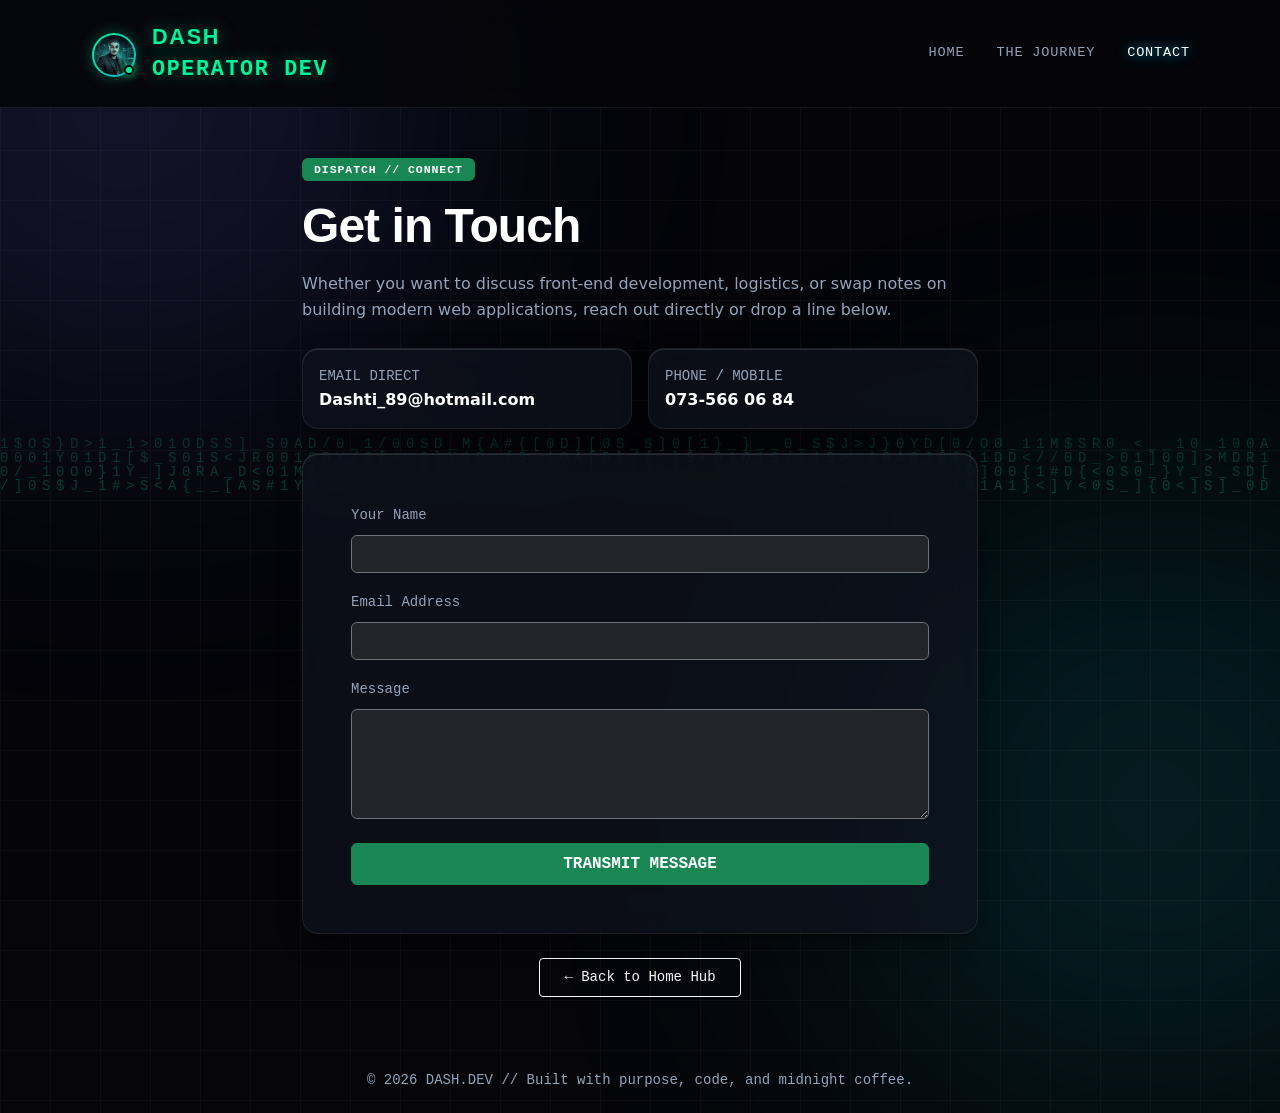
<file: pages/contact.html>
<!DOCTYPE html>
<html lang="en">

<head>
    <meta charset="UTF-8">
    <meta name="viewport" content="width=device-width, initial-scale=1.0">
    <title>Dash | Contact & Dispatch</title>
    <link href="https://cdn.jsdelivr.net/npm/bootstrap@5.3.3/dist/css/bootstrap.min.css" rel="stylesheet">
    <link rel="stylesheet" href="../styles/styles.css">
</head>

<body>
    <!-- Matrix Digital Rain Canvas Background -->
    <canvas id="matrix-canvas"></canvas>

    <!-- Ambient Nebula Glow Orbs -->
    <div class="ambient-orb orb-purple"></div>
    <div class="ambient-orb orb-cyan"></div>

    <!-- Navigation Bar -->
    <nav class="navbar navbar-expand-lg navbar-dark sticky-top">
        <div class="container">
            <a class="navbar-brand fw-bold d-flex align-items-center gap-3" href="../index.html">
                <div class="hud-avatar-wrapper">
                    <img src="../images/me.jpg" alt="Dash" class="hud-avatar">
                    <span class="status-dot"></span>
                </div>
                <div class="d-flex flex-column">
                    <span class="brand-name">DASH<span class="text-cyan"></span></span>
                    <span class="brand-subtitle mono-text">OPERATOR DEV</span>
                </div>
            </a>
            <button class="navbar-toggler" type="button" data-bs-toggle="collapse" data-bs-target="#navbarNav">
                <span class="navbar-toggler-icon"></span>
            </button>
            <div class="collapse navbar-collapse justify-content-end" id="navbarNav">
                <ul class="navbar-nav gap-3">
                    <li class="nav-item"><a class="nav-link" href="../index.html">Home</a></li>
                    <li class="nav-item"><a class="nav-link" href="journey.html">The Journey</a></li>
                    <li class="nav-item"><a class="nav-link active" href="contact.html">Contact</a></li>
                </ul>
            </div>
        </div>
    </nav>

    <!-- Main Contact Section -->
    <main class="container my-5" style="max-width: 700px;">
        <div class="mb-4">
            <span class="badge bg-success mb-3">DISPATCH // CONNECT</span>
            <h1 class="display-5 fw-bold mb-3 text-white">Get in Touch</h1>
            <p class="text-secondary">
                Whether you want to discuss front-end development, logistics, or swap notes on building modern web applications, reach out directly or drop a line below.
            </p>
        </div>

        <!-- Quick Contact Info Cards -->
        <div class="row g-3 mb-4">
            <div class="col-md-6">
                <div class="card p-3">
                    <span class="mono-text small text-secondary">EMAIL DIRECT</span>
                    <a href="mailto:Dashti_89@hotmail.com" class="text-white fw-bold text-decoration-none">Dashti_89@hotmail.com</a>
                </div>
            </div>
            <div class="col-md-6">
                <div class="card p-3">
                    <span class="mono-text small text-secondary">PHONE / MOBILE</span>
                    <a href="tel:0735660684" class="text-white fw-bold text-decoration-none">073-566 06 84</a>
                </div>
            </div>
        </div>

        <!-- Contact Form Card -->
        <div class="card p-4 p-md-5">
            <form action="https://formspree.io/f/mljgqjke" method="POST">
                <div class="mb-3">
                    <label for="name" class="form-label mono-text small text-secondary">Your Name</label>
                    <input type="text" class="form-control bg-dark text-white border-secondary" id="name" name="name" placeholder="Enter name..." required>
                </div>
                <div class="mb-3">
                    <label for="email" class="form-label mono-text small text-secondary">Email Address</label>
                    <input type="email" class="form-control bg-dark text-white border-secondary" id="email" name="email" placeholder="name@example.com" required>
                </div>
                <div class="mb-4">
                    <label for="message" class="form-label mono-text small text-secondary">Message</label>
                    <textarea class="form-control bg-dark text-white border-secondary" id="message" name="message" rows="4" placeholder="Transmit your message..." required></textarea>
                </div>
                <button type="submit" class="container btn btn-success py-2 mono-text fw-bold text-uppercase">Transmit Message</button>
            </form>
        </div>

        <div class="mt-4 text-center">
            <a href="../index.html" class="btn btn-outline-light btn-sm px-4 py-2 mono-text">← Back to Home Hub</a>
        </div>
    </main>

    <footer class="text-center py-4 text-secondary small mt-auto">
        <div class="container">
            <p class="mb-0 mono-text">&copy; 2026 DASH.DEV // Built with purpose, code, and midnight coffee.</p>
        </div>
    </footer>

    <script src="https://cdn.jsdelivr.net/npm/bootstrap@5.3.3/dist/js/bootstrap.bundle.min.js"></script>
    <script src="../js/app.js"></script>
</body>

</html>
</file>
<file: styles/styles.css>
/* ==========================================================================
   FUTURISTIC CYBERPUNK THEME & STICKY FOOTER
   ========================================================================== */
:root {
    --bg-deep: #05050a;
    --glass-card: rgba(16, 20, 32, 0.65);
    --neon-green: #00f59b;
    --neon-blue: #3b82f6;
    --neon-amber: #f59e0b;
    --neon-cyan: #06b6d4;
    --neon-purple: #8b5cf6;
}

body {
    background-color: var(--bg-deep);
    color: #e2e8f0;
    font-family: 'Inter', system-ui, -apple-system, sans-serif;
    min-height: 100vh;
    display: flex;
    flex-direction: column;
    overflow-x: hidden;
    position: relative;

    /* Cyber Tech Grid Overlay */
    background-image: 
        linear-gradient(to right, rgba(255, 255, 255, 0.03) 1px, transparent 1px),
        linear-gradient(to bottom, rgba(255, 255, 255, 0.03) 1px, transparent 1px);
    background-size: 50px 50px;
}

/* Ambient Nebula Glows */
body::before,
body::after {
    content: "";
    position: fixed;
    width: 550px;
    height: 550px;
    border-radius: 50%;
    filter: blur(150px);
    z-index: -1;
    pointer-events: none;
}

body::before {
    top: -180px;
    left: -150px;
    background: radial-gradient(circle, rgba(139, 92, 246, 0.28), rgba(6, 182, 212, 0.1));
}

body::after {
    bottom: -180px;
    right: -150px;
    background: radial-gradient(circle, rgba(6, 182, 212, 0.22), rgba(0, 245, 155, 0.12));
}

h1, h2, h3, .navbar-brand {
    font-family: 'Space Grotesk', sans-serif;
    letter-spacing: -0.02em;
}

.mono-text {
    font-family: 'JetBrains Mono', monospace;
}

.text-cyan { color: var(--neon-cyan); }

/* ==========================================================================
   NAVBAR
   ========================================================================== */
.navbar {
    background: rgba(5, 5, 10, 0.85) !important;
    backdrop-filter: blur(16px);
    -webkit-backdrop-filter: blur(16px);
    border-bottom: 1px solid rgba(255, 255, 255, 0.08) !important;
    padding: 1rem 0;
}

.navbar-brand {
    font-size: 1.35rem;
    letter-spacing: 0.08em;
    color: var(--neon-green) !important;
    text-shadow: 0 0 18px rgba(0, 245, 155, 0.45);
    display: flex;
    align-items: center;
    gap: 8px;
}

.status-dot {
    width: 8px;
    height: 8px;
    background-color: var(--neon-green);
    border-radius: 50%;
    box-shadow: 0 0 12px var(--neon-green);
}

.nav-link {
    font-family: 'JetBrains Mono', monospace;
    font-size: 0.85rem;
    text-transform: uppercase;
    letter-spacing: 0.06em;
    color: #94a3b8 !important;
    transition: all 0.3s ease;
}

.nav-link:hover,
.nav-link.active {
    color: #ffffff !important;
    text-shadow: 0 0 12px var(--neon-cyan);
}

/* ==========================================================================
   HERO SECTION
   ========================================================================== */
.hero-section {
    position: relative;
    background: 
        radial-gradient(circle at 50% 20%, rgba(139, 92, 246, 0.22), transparent 60%),
        linear-gradient(rgba(5, 5, 10, 0.75), rgba(5, 5, 10, 0.95)), 
        url('../images/hero-bg.jpg') center/cover;
    padding: 110px 0 90px;
    border-bottom: 1px solid rgba(6, 182, 212, 0.25);
    box-shadow: 0 10px 40px rgba(0, 0, 0, 0.6);
    overflow: hidden;
}

.hud-pill {
    background: rgba(16, 185, 129, 0.1);
    border: 1px solid rgba(16, 185, 129, 0.4);
    padding: 6px 16px;
    border-radius: 50px;
    font-size: 0.75rem;
    color: #34d399;
    letter-spacing: 0.12em;
    box-shadow: 0 0 20px rgba(16, 185, 129, 0.2);
}

.pulse-ring {
    width: 7px;
    height: 7px;
    background: #10b981;
    border-radius: 50%;
    animation: pulseGlow 2s infinite;
}

@keyframes pulseGlow {
    0%, 100% { transform: scale(1); opacity: 1; box-shadow: 0 0 8px #10b981; }
    50% { transform: scale(1.5); opacity: 0.5; box-shadow: 0 0 16px #10b981; }
}

.hero-title {
    letter-spacing: -0.03em;
    background: linear-gradient(135deg, #ffffff 30%, #a5f3fc 65%, #c084fc 100%);
    background-clip: text;
    -webkit-background-clip: text;
    -webkit-text-fill-color: transparent;
    filter: drop-shadow(0 5px 25px rgba(6, 182, 212, 0.25));
}

.hero-subtitle {
    max-width: 650px;
    color: #94a3b8;
    font-size: 1.15rem;
    line-height: 1.7;
}

/* ==========================================================================
   CARDS & STAT BOXES
   ========================================================================== */
.card {
    background: var(--glass-card) !important;
    backdrop-filter: blur(16px);
    -webkit-backdrop-filter: blur(16px);
    border: 1px solid rgba(255, 255, 255, 0.08) !important;
    border-radius: 16px;
    color: #e2e8f0;
    box-shadow: 
        0 10px 30px -10px rgba(0, 0, 0, 0.7),
        inset 0 1px 0 0 rgba(255, 255, 255, 0.12) !important;
    transition: all 0.35s cubic-bezier(0.25, 0.8, 0.25, 1);
}

.card:hover {
    transform: translateY(-6px);
    border-color: var(--neon-green) !important;
    box-shadow: 
        0 20px 40px -15px rgba(0, 0, 0, 0.85),
        0 0 25px rgba(0, 245, 155, 0.25),
        inset 0 0 15px rgba(0, 245, 155, 0.08) !important;
}

.stat-box {
    background: rgba(10, 14, 24, 0.75);
    border: 1px solid rgba(6, 182, 212, 0.25);
    border-left: 3px solid var(--neon-cyan);
    border-radius: 12px;
    padding: 1.25rem;
    backdrop-filter: blur(12px);
}

.stat-value {
    font-family: 'Space Grotesk', sans-serif;
    font-size: 1.75rem;
    font-weight: 700;
    color: #fff;
    text-shadow: 0 0 15px rgba(6, 182, 212, 0.4);
    line-height: 1.1;
}

.badge {
    font-family: 'JetBrains Mono', monospace;
    font-size: 0.72rem;
    font-weight: 600;
    text-transform: uppercase;
    letter-spacing: 0.08em;
    padding: 6px 12px;
    border-radius: 6px;
}

.text-secondary {
    color: #94a3b8 !important;
    line-height: 1.65;
}

/* ==========================================================================
   PHOTO FRAMES & TIMELINE
   ========================================================================== */
.cyber-img-frame {
    position: relative;
    border-radius: 14px;
    overflow: hidden;
    border: 1px solid rgba(0, 245, 155, 0.35);
    box-shadow: 0 0 25px rgba(0, 245, 155, 0.15);
    background: #0a0d14;
}

.cyber-img-frame img {
    width: 100%;
    height: 230px;
    object-fit: cover;
    filter: contrast(1.08) brightness(0.9);
    transition: transform 0.5s ease;
}

.cyber-img-frame:hover img {
    transform: scale(1.05);
}

.img-hud-caption {
    position: absolute;
    bottom: 0;
    left: 0;
    width: 100%;
    background: linear-gradient(to top, rgba(5, 5, 10, 0.95), transparent);
    padding: 20px 15px 10px;
    font-family: 'JetBrains Mono', monospace;
    font-size: 0.72rem;
    color: var(--neon-green);
}

.cyber-timeline {
    position: relative;
    padding-left: 2rem;
    border-left: 2px solid rgba(6, 182, 212, 0.3);
}

.timeline-node {
    position: relative;
    margin-bottom: 2rem;
}

.timeline-node::before {
    content: "";
    position: absolute;
    left: -2.45rem;
    top: 6px;
    width: 12px;
    height: 12px;
    border-radius: 50%;
    background: var(--neon-cyan);
    box-shadow: 0 0 12px var(--neon-cyan);
}

.cert-pill {
    font-family: 'JetBrains Mono', monospace;
    font-size: 0.78rem;
    background: rgba(255, 255, 255, 0.04);
    border: 1px solid rgba(255, 255, 255, 0.15);
    color: #e2e8f0;
    padding: 7px 12px;
    border-radius: 8px;
    display: inline-flex;
    align-items: center;
    gap: 8px;
}

.cert-pill span { color: var(--neon-green); }

/* ==========================================================================
   HIGHWAY STRIP (FIXED ANIMATION)
   ========================================================================== */
.highway-strip {
    position: relative;
    width: 100%;
    height: 70px;
    background: linear-gradient(90deg, #05050a 0%, #0d1322 50%, #05050a 100%);
    overflow: hidden;
    display: flex;
    align-items: center;
    border-top: 1px solid rgba(6, 182, 212, 0.35);
    border-bottom: 1px solid rgba(139, 92, 246, 0.25);
    box-shadow: inset 0 0 30px rgba(6, 182, 212, 0.1);
    margin-top: auto;
}

.highway-strip::before {
    content: "";
    position: absolute;
    top: 50%;
    left: 0;
    width: 100%;
    border-top: 2px dashed rgba(6, 182, 212, 0.25);
}

/* ==========================================================================
   FIX: UN-MIRROR THE HIGHWAY TEXT & FLIP ONLY THE TRUCKS
   ========================================================================== */
.moving-truck {
    position: absolute;
    font-size: 1.4rem;
    white-space: nowrap;
    animation: driveTruck 18s linear infinite;
    bottom: 14px;
    /* Removed scaleX(-1) from here so text reads normally! */
    filter: drop-shadow(0 0 12px rgba(6, 182, 212, 0.5));
    z-index: 1;
    display: flex;
    align-items: center;
    gap: 12px;
}

/* Only flip the vehicle emojis so they drive left-to-right! */
.flip-emoji {
    display: inline-block;
    transform: scaleX(-1);
    font-size: 1.85rem;
}

@keyframes driveTruck {
    0% { left: -900px; }
    100% { left: 100%; }
}

/* ==========================================================================
   7. NEW: OPERATOR HUD STATS, PHOTO FRAMES & CYBER TIMELINE
   ========================================================================== */
.stat-box {
    background: rgba(10, 14, 24, 0.75);
    border: 1px solid rgba(6, 182, 212, 0.25);
    border-left: 3px solid var(--neon-cyan);
    border-radius: 12px;
    padding: 1.25rem;
    backdrop-filter: blur(12px);
}

.stat-value {
    font-family: 'Space Grotesk', sans-serif;
    font-size: 2rem;
    font-weight: 700;
    color: #fff;
    text-shadow: 0 0 15px rgba(6, 182, 212, 0.4);
    line-height: 1.1;
}

/* Futuristic Cyber Photo Frame for Your Images */
.cyber-img-frame {
    position: relative;
    border-radius: 14px;
    overflow: hidden;
    border: 1px solid rgba(0, 245, 155, 0.35);
    box-shadow: 0 0 25px rgba(0, 245, 155, 0.15);
    background: #0a0d14;
}

.cyber-img-frame img {
    width: 100%;
    height: 240px;
    object-fit: cover;
    filter: contrast(1.08) brightness(0.9);
    transition: transform 0.5s ease, filter 0.5s ease;
}

.cyber-img-frame:hover img {
    transform: scale(1.06);
    filter: contrast(1.15) brightness(1.05);
}

.img-hud-caption {
    position: absolute;
    bottom: 0;
    left: 0;
    width: 100%;
    background: linear-gradient(to top, rgba(5, 5, 10, 0.95), transparent);
    padding: 20px 15px 10px;
    font-family: 'JetBrains Mono', monospace;
    font-size: 0.75rem;
    color: var(--neon-green);
}

/* Glowing Vertical Career Timeline */
.cyber-timeline {
    position: relative;
    padding-left: 2rem;
    border-left: 2px solid rgba(6, 182, 212, 0.3);
}

.timeline-node {
    position: relative;
    margin-bottom: 2rem;
}

.timeline-node::before {
    content: "";
    position: absolute;
    left: -2.45rem;
    top: 6px;
    width: 12px;
    height: 12px;
    border-radius: 50%;
    background: var(--neon-cyan);
    box-shadow: 0 0 12px var(--neon-cyan);
}

/* License & Cert Pills */
.cert-pill {
    font-family: 'JetBrains Mono', monospace;
    font-size: 0.8rem;
    background: rgba(255, 255, 255, 0.04);
    border: 1px solid rgba(255, 255, 255, 0.15);
    color: #e2e8f0;
    padding: 8px 14px;
    border-radius: 8px;
    display: inline-flex;
    align-items: center;
    gap: 8px;
}

.cert-pill span {
    color: var(--neon-green);
}
/* ==========================================================================
   MATRIX DIGITAL RAIN BACKGROUND
   ========================================================================== */
#matrix-canvas {
    position: fixed;
    top: 0;
    left: 0;
    width: 100vw;
    height: 100vh;
    z-index: -2; /* Sits behind ambient glows and page content */
    pointer-events: none;
    opacity: 0.22; /* Subtle tech atmosphere, not distracting */
}

/* ==========================================================================
   EXPANDING HUD AVATAR ON HOVER
   ========================================================================== */
.hud-avatar-wrapper {
    position: relative;
    width: 44px;
    height: 44px;
    border-radius: 50%;
    padding: 2px;
    background: linear-gradient(135deg, var(--neon-green), var(--neon-cyan));
    box-shadow: 0 0 15px rgba(0, 245, 155, 0.3);
    transition: transform 0.4s cubic-bezier(0.175, 0.885, 0.32, 1.275), box-shadow 0.4s ease;
    cursor: pointer;
    z-index: 1050;
    transform-origin: top left;
    margin-left: 10px;
    margin-top: 4px;
}

.hud-avatar-wrapper:hover {
    /* Makes it significantly bigger and shifts it down/right into clear view */
    transform: scale(5.5) translate(12px, 12px); 
    box-shadow: 0 0 45px rgba(6, 182, 212, 0.8);
    background: linear-gradient(135deg, var(--neon-cyan), var(--neon-purple));
}

/* Make it significantly bigger on hover */
.hud-avatar-wrapper:hover {
    transform: scale(4.5); /* Scales the avatar up massively! */
    box-shadow: 0 0 35px rgba(6, 182, 212, 0.7);
    background: linear-gradient(135deg, var(--neon-cyan), var(--neon-purple));
}

.hud-avatar {
    width: 100%;
    height: 100%;
    object-fit: cover;
    border-radius: 50%;
    background-color: #05050a;
}

.hud-avatar-wrapper .status-dot {
    position: absolute;
    bottom: 2px;
    right: 2px;
    width: 10px;
    height: 10px;
    background-color: var(--neon-green);
    border: 2px solid #05050a;
    border-radius: 50%;
    box-shadow: 0 0 8px var(--neon-green);
    transition: transform 0.4s ease;
}

/* Hide status dot when blown up so it looks clean */
.hud-avatar-wrapper:hover .status-dot {
    transform: scale(0.3);
}
</file>
